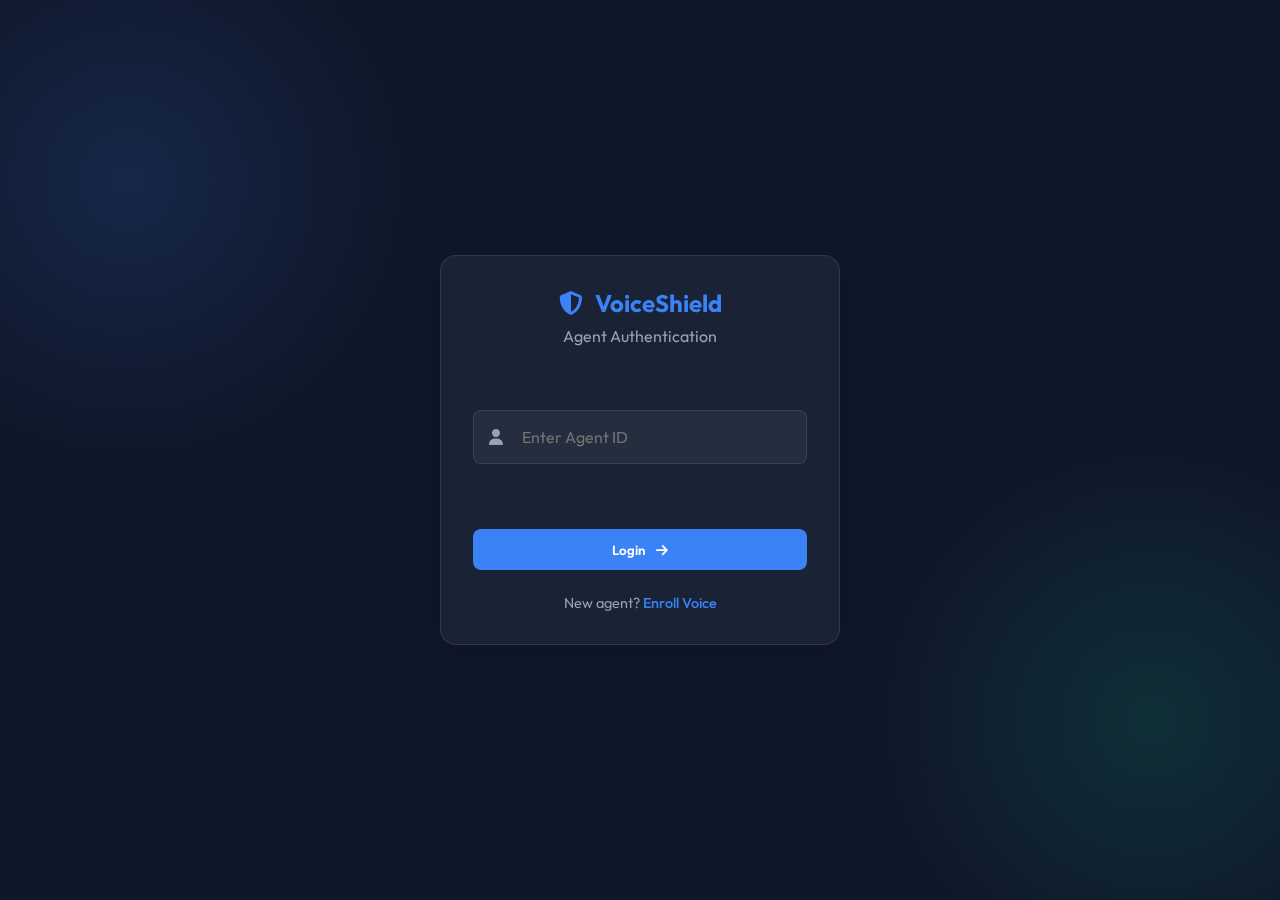
<file: agent_ui/index.html>
<!DOCTYPE html>
<html lang="en">

<head>
    <meta charset="UTF-8">
    <meta name="viewport" content="width=device-width, initial-scale=1.0">
    <title>VoiceShield Agent Dashboard</title>
    <link rel="preconnect" href="https://fonts.googleapis.com">
    <link rel="preconnect" href="https://fonts.gstatic.com" crossorigin>
    <link href="https://fonts.googleapis.com/css2?family=Outfit:wght@300;400;500;600;700&display=swap" rel="stylesheet">
    <link rel="stylesheet" href="style.css">
    <link rel="stylesheet" href="https://cdnjs.cloudflare.com/ajax/libs/font-awesome/6.4.0/css/all.min.css">
</head>

<body>
    <div class="app-container">
        <!-- Sidebar / Navigation -->
        <aside class="sidebar">
            <div class="logo">
                <i class="fa-solid fa-shield-halved"></i>
                <span>VoiceShield</span>
            </div>
            <nav>
                <ul>
                    <li class="active"><i class="fa-solid fa-headset"></i> <span>Dashboard</span></li>
                    <li><i class="fa-solid fa-users"></i> <span>Customers</span></li>
                    <li><i class="fa-solid fa-clock-rotate-left"></i> <span>History</span></li>
                    <li class="menu-item"><i class="fa-solid fa-gear"></i> Settings</li>
                    <li class="menu-item" id="sidebarLogoutBtn" style="margin-top: auto; color: var(--danger);"><i
                            class="fa-solid fa-right-from-bracket"></i> Logout</li>
                </ul>
            </nav>
            <div class="agent-profile">
                <img src="https://ui-avatars.com/api/?name=Agent+Smith&background=random" alt="Agent">
                <div class="info">
                    <span class="name">Agent Smith</span>
                    <span class="status">Online</span>
                </div>
            </div>
        </aside>

        <!-- Main Content -->
        <main class="main-content">
            <header>
                <h1>Call Center Dashboard</h1>
                <div class="header-controls">
                    <div class="status-indicator online">
                        <span class="dot"></span> Ready for calls
                    </div>
                    <button class="icon-btn"><i class="fa-regular fa-bell"></i></button>
                </div>
            </header>

            <div class="dashboard-grid">
                <!-- Active Call Panel -->
                <section class="call-panel glass-panel" id="callPanel">
                    <div class="idle-state" id="idleState">
                        <div class="radar-scan">
                            <div class="radar-pulse"></div>
                            <i class="fa-solid fa-satellite-dish"></i>
                        </div>
                        <h2>Waiting for incoming calls...</h2>
                        <p>System is monitoring incoming traffic.</p>
                        <button class="btn-primary" id="simulateCallBtn">Simulate Incoming Call</button>
                    </div>

                    <div class="incoming-call-state hidden" id="incomingCallState">
                        <div class="caller-avatar-large pulse-animation">
                            <i class="fa-solid fa-user"></i>
                        </div>
                        <h2>Incoming Call</h2>
                        <p class="caller-number">+1 (555) 123-4567</p>
                        <p class="caller-location">California, USA</p>
                        <div class="call-actions">
                            <button class="btn-decline" id="declineBtn"><i class="fa-solid fa-phone-slash"></i>
                                Decline</button>
                            <button class="btn-answer" id="answerBtn"><i class="fa-solid fa-phone"></i> Answer</button>
                        </div>
                    </div>

                    <div class="active-call-state hidden" id="activeCallState">
                        <div class="call-header">
                            <div class="timer" id="callTimer">00:00</div>
                            <div class="signal-strength">
                                <span class="bar full"></span>
                                <span class="bar full"></span>
                                <span class="bar full"></span>
                                <span class="bar"></span>
                            </div>
                        </div>
                        <div class="waveform-visualizer">
                            <!-- Simulated bars for voice activity -->
                            <div class="bar"></div>
                            <div class="bar"></div>
                            <div class="bar"></div>
                            <div class="bar"></div>
                            <div class="bar"></div>
                            <div class="bar"></div>
                            <div class="bar"></div>
                            <div class="bar"></div>
                            <div class="bar"></div>
                            <div class="bar"></div>
                            <div class="bar"></div>
                            <div class="bar"></div>
                            <div class="bar"></div>
                            <div class="bar"></div>
                            <div class="bar"></div>
                            <div class="bar"></div>
                        </div>
                        <div class="active-call-controls">
                            <button class="control-btn mute"><i class="fa-solid fa-microphone-slash"></i></button>
                            <button class="control-btn hangup" id="hangupBtn"><i
                                    class="fa-solid fa-phone-slash"></i></button>
                            <button class="control-btn keypad"><i class="fa-solid fa-grip"></i></button>
                        </div>
                    </div>
                </section>

                <!-- Customer Info & Verification Panel -->
                <section class="info-panel glass-panel">
                    <div class="panel-header">
                        <h3>Customer Information</h3>
                        <span class="badge" id="verificationBadge">Unverified</span>
                    </div>

                    <div class="customer-details hidden" id="customerDetails">
                        <div class="detail-row">
                            <label>Name</label>
                            <span id="custName">John Doe</span>
                        </div>
                        <div class="detail-row">
                            <label>Account ID</label>
                            <span>#88239102</span>
                        </div>
                        <div class="detail-row">
                            <label>Phone</label>
                            <span>+1 (555) 123-4567</span>
                        </div>
                        <div class="detail-row">
                            <label>Member Since</label>
                            <span>Nov 2021</span>
                        </div>
                    </div>

                    <div class="placeholder-text" id="infoPlaceholder">
                        <p>No active call information available.</p>
                    </div>

                    <hr class="divider">

                    <div class="verification-section">
                        <h3>Voice Verification</h3>
                        <div class="verification-status" id="verificationStatus">
                            <p class="status-text">Waiting for voice input...</p>
                            <div class="progress-bar-container">
                                <div class="progress-bar" id="verifyProgressBar"></div>
                            </div>
                        </div>

                        <div class="verification-result hidden" id="verificationResult">
                            <!-- Will be populated by JS -->
                        </div>
                    </div>
                </section>
            </div>
        </main>
    </div>

    <script src="script.js?v=2"></script>
</body>

</html>
</file>
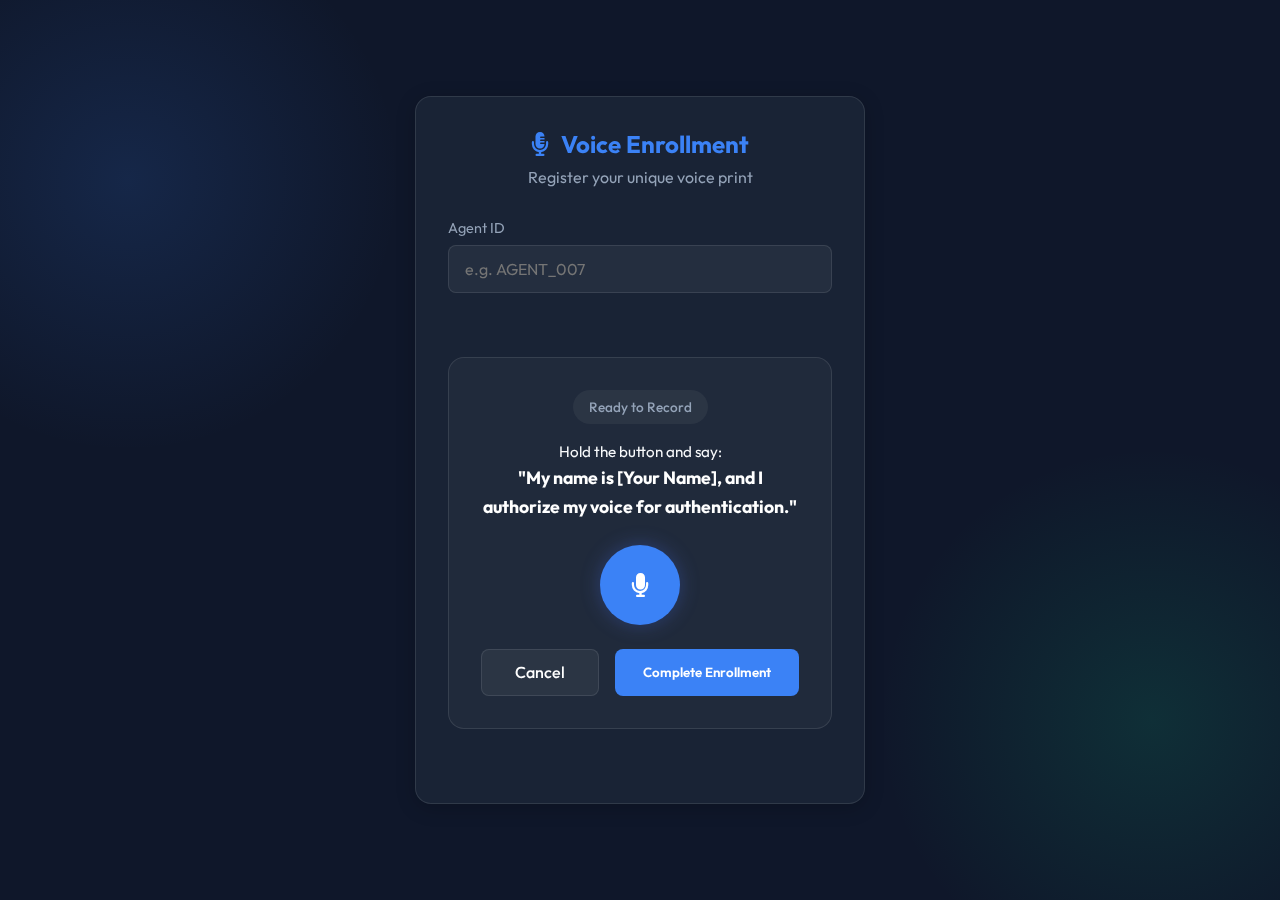
<file: agent_ui/enroll.html>
<!DOCTYPE html>
<html lang="en">

<head>
    <meta charset="UTF-8">
    <meta name="viewport" content="width=device-width, initial-scale=1.0">
    <title>VoiceShield - Enroll Voice</title>
    <link rel="preconnect" href="https://fonts.googleapis.com">
    <link rel="preconnect" href="https://fonts.gstatic.com" crossorigin>
    <link href="https://fonts.googleapis.com/css2?family=Outfit:wght@300;400;500;600;700&display=swap" rel="stylesheet">
    <link rel="stylesheet" href="style.css">
    <link rel="stylesheet" href="https://cdnjs.cloudflare.com/ajax/libs/font-awesome/6.4.0/css/all.min.css">
    <style>
        body {
            display: flex;
            justify-content: center;
            align-items: center;
        }

        .enroll-card {
            width: 100%;
            max-width: 450px;
            text-align: center;
        }

        .recorder-section {
            margin-top: 2rem;
            padding: 2rem;
            background: rgba(255, 255, 255, 0.03);
            border-radius: 1rem;
            border: 1px solid var(--glass-border);
        }

        .record-btn {
            width: 80px;
            height: 80px;
            border-radius: 50%;
            border: none;
            background: var(--primary);
            color: white;
            font-size: 1.5rem;
            cursor: pointer;
            transition: all 0.3s cubic-bezier(0.175, 0.885, 0.32, 1.275);
            display: flex;
            justify-content: center;
            align-items: center;
            margin: 0 auto 1.5rem;
            box-shadow: 0 0 20px rgba(79, 110, 242, 0.3);
        }

        .record-btn.recording {
            background: var(--danger);
            animation: pulse-red 1.5s infinite;
        }

        @keyframes pulse-red {
            0% {
                box-shadow: 0 0 0 0 rgba(239, 68, 68, 0.7);
            }

            70% {
                box-shadow: 0 0 0 15px rgba(239, 68, 68, 0);
            }

            100% {
                box-shadow: 0 0 0 0 rgba(239, 68, 68, 0);
            }
        }

        .status-badge {
            display: inline-block;
            padding: 0.5rem 1rem;
            border-radius: 2rem;
            font-size: 0.85rem;
            font-weight: 500;
            margin-bottom: 1rem;
            background: rgba(255, 255, 255, 0.05);
            color: var(--text-muted);
        }

        .status-badge.active {
            color: var(--primary);
            background: rgba(79, 110, 242, 0.1);
        }

        .instruction-text {
            font-size: 0.95rem;
            line-height: 1.6;
            margin-bottom: 1.5rem;
        }

        .input-group {
            margin-bottom: 2rem;
            text-align: left;
        }

        .input-group label {
            display: block;
            margin-bottom: 0.5rem;
            color: var(--text-muted);
            font-size: 0.9rem;
        }

        .input-group input {
            width: 100%;
            padding: 0.8rem 1rem;
            background: rgba(255, 255, 255, 0.05);
            border: 1px solid var(--glass-border);
            border-radius: 0.5rem;
            color: white;
            font-family: var(--font-family);
            outline: none;
        }

        .action-btns {
            display: flex;
            gap: 1rem;
            margin-top: 1rem;
        }

        .btn-secondary {
            background: rgba(255, 255, 255, 0.05);
            border: 1px solid var(--glass-border);
            color: white;
            padding: 0.8rem 1.5rem;
            border-radius: 0.5rem;
            cursor: pointer;
            flex: 1;
            font-family: var(--font-family);
            font-weight: 500;
            transition: all 0.2s;
        }

        .btn-secondary:hover {
            background: rgba(255, 255, 255, 0.1);
        }
    </style>
</head>

<body>
    <div class="glass-panel enroll-card">
        <div class="logo" style="justify-content: center; margin-bottom: 0.5rem;">
            <i class="fa-solid fa-microphone-lines"></i>
            <span>Voice Enrollment</span>
        </div>
        <p style="color: var(--text-muted); margin-bottom: 2rem;">Register your unique voice print</p>

        <div class="input-group">
            <label for="enrollUserId">Agent ID</label>
            <input type="text" id="enrollUserId" placeholder="e.g. AGENT_007" required>
        </div>

        <div class="recorder-section">
            <div id="statusBadge" class="status-badge">Ready to Record</div>
            <div id="sampleBadge" class="status-badge"
                style="margin-left: 0.5rem; color: var(--success); display: none;">Samples: 0/3</div>

            <p class="instruction-text" id="instructionText">
                Hold the button and say:<br>
                <strong style="color: white; font-size: 1.1rem;">"My name is [Your Name], and I authorize my voice for
                    authentication."</strong>
            </p>

            <button id="recordBtn" class="record-btn">
                <i class="fa-solid fa-microphone"></i>
            </button>

            <div id="recordingTimer" style="font-size: 1.2rem; font-weight: 600; margin-bottom: 1rem; display: none;">
                0.0s</div>

            <div class="action-btns">
                <a href="login.html" class="btn-secondary" style="text-decoration: none; text-align: center;">Cancel</a>
                <button id="submitEnrollBtn" class="btn-primary" disabled style="flex: 2;">
                    Complete Enrollment
                </button>
            </div>
        </div>

        <p id="enrollMsg" style="margin-top: 1.5rem; min-height: 1.2em; font-size: 0.9rem;"></p>
    </div>

    <script src="enroll.js"></script>
</body>

</html>
</file>
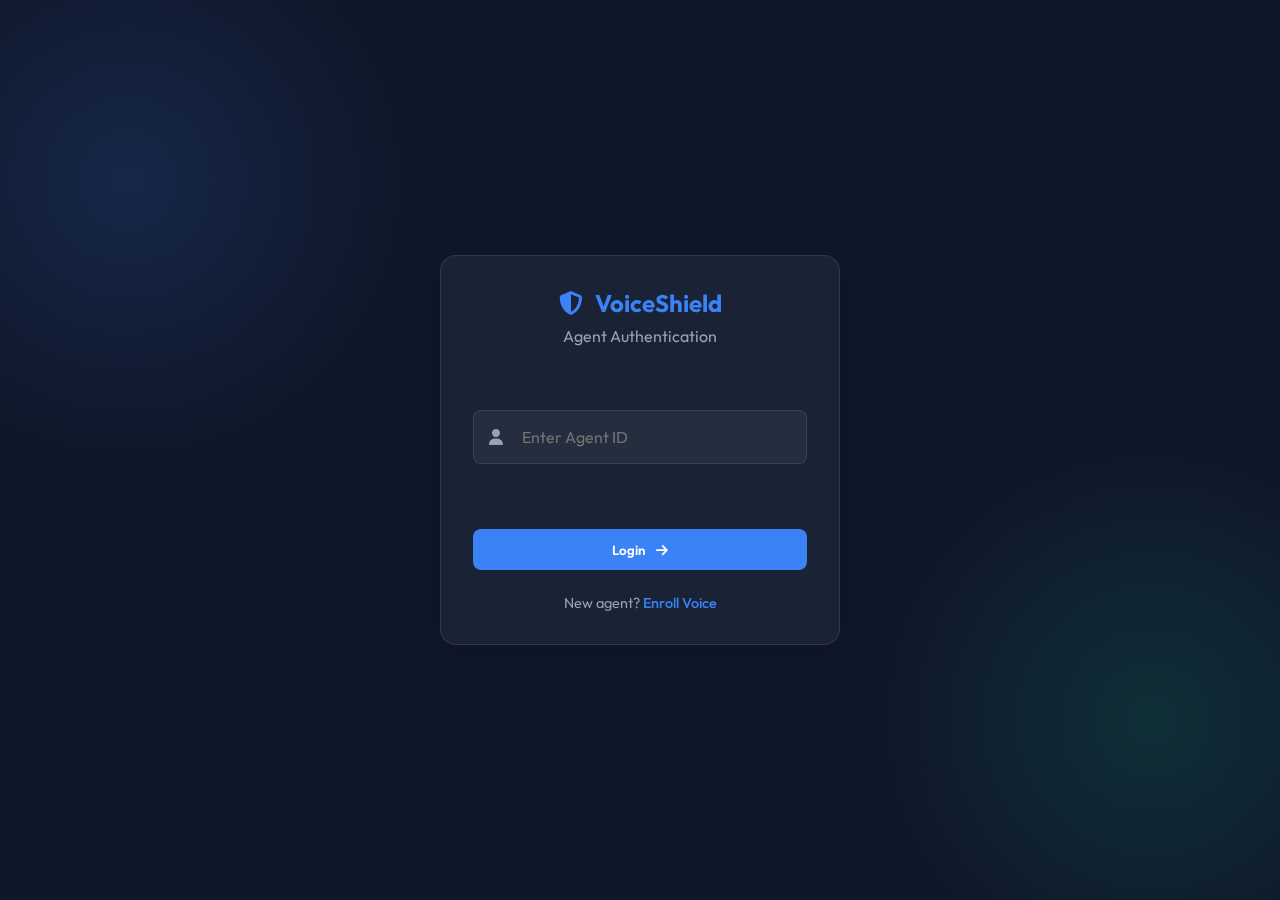
<file: agent_ui/login.html>
<!DOCTYPE html>
<html lang="en">

<head>
    <meta charset="UTF-8">
    <meta name="viewport" content="width=device-width, initial-scale=1.0">
    <title>VoiceShield Agent Login</title>
    <link rel="preconnect" href="https://fonts.googleapis.com">
    <link rel="preconnect" href="https://fonts.gstatic.com" crossorigin>
    <link href="https://fonts.googleapis.com/css2?family=Outfit:wght@300;400;500;600;700&display=swap" rel="stylesheet">
    <link rel="stylesheet" href="style.css">
    <link rel="stylesheet" href="https://cdnjs.cloudflare.com/ajax/libs/font-awesome/6.4.0/css/all.min.css">
    <style>
        body {
            display: flex;
            justify-content: center;
            align-items: center;
        }

        .login-card {
            width: 100%;
            max-width: 400px;
            text-align: center;
        }

        .login-form {
            display: flex;
            flex-direction: column;
            gap: 1.5rem;
            margin-top: 2rem;
        }

        .input-group {
            position: relative;
        }

        .input-group i {
            position: absolute;
            left: 1rem;
            top: 50%;
            transform: translateY(-50%);
            color: var(--text-muted);
        }

        .input-group input {
            width: 100%;
            padding: 1rem 1rem 1rem 3rem;
            background: rgba(255, 255, 255, 0.05);
            border: 1px solid var(--glass-border);
            border-radius: 0.5rem;
            color: white;
            font-family: var(--font-family);
            outline: none;
            transition: border-color 0.2s;
        }

        .input-group input:focus {
            border-color: var(--primary);
        }

        .error-msg {
            color: var(--danger);
            font-size: 0.9rem;
            min-height: 1.2em;
        }
    </style>
</head>

<body>
    <div class="glass-panel login-card">
        <div class="logo" style="justify-content: center; margin-bottom: 0.5rem;">
            <i class="fa-solid fa-shield-halved"></i>
            <span>VoiceShield</span>
        </div>
        <p style="color: var(--text-muted); margin-bottom: 2rem;">Agent Authentication</p>

        <form class="login-form" id="loginForm">
            <div class="input-group">
                <i class="fa-solid fa-user"></i>
                <input type="text" id="userId" placeholder="Enter Agent ID" required>
            </div>

            <p class="error-msg" id="errorMsg"></p>

            <button type="submit" class="btn-primary" id="loginBtn">
                Login <i class="fa-solid fa-arrow-right" style="margin-left: 0.5rem"></i>
            </button>

        </form>
        <div style="margin-top: 1.5rem;">
            <p style="color: var(--text-muted); font-size: 0.9rem;">
                New agent? <a href="enroll.html"
                    style="color: var(--primary); text-decoration: none; font-weight: 500;">Enroll Voice</a>
            </p>
        </div>
    </div>

    <script src="login.js"></script>
</body>

</html>
</file>
<file: agent_ui/style.css>
:root {
    --bg-dark: #0f172a;
    --bg-card: #1e293b;
    --primary: #3b82f6;
    --primary-glow: rgba(59, 130, 246, 0.5);
    --success: #10b981;
    --danger: #ef4444;
    --text-main: #f8fafc;
    --text-muted: #94a3b8;
    --glass-bg: rgba(30, 41, 59, 0.7);
    --glass-border: rgba(255, 255, 255, 0.1);
    --font-family: 'Outfit', sans-serif;
}

/* Modal Styles */
.modal {
    position: fixed;
    top: 0;
    left: 0;
    width: 100%;
    height: 100%;
    background: rgba(0, 0, 0, 0.8);
    backdrop-filter: blur(5px);
    display: flex;
    justify-content: center;
    align-items: center;
    z-index: 1000;
}

.modal-content {
    width: 90%;
    max-width: 350px;
    text-align: center;
}

.modal-actions {
    display: flex;
    gap: 1rem;
    margin-top: 1.5rem;
    justify-content: center;
}

.hidden {
    display: none !important;
}

* {
    margin: 0;
    padding: 0;
    box-sizing: border-box;
}

body {
    font-family: var(--font-family);
    background-color: var(--bg-dark);
    color: var(--text-main);
    height: 100vh;
    overflow: hidden;
    background-image:
        radial-gradient(circle at 10% 20%, rgba(59, 130, 246, 0.15) 0%, transparent 20%),
        radial-gradient(circle at 90% 80%, rgba(16, 185, 129, 0.15) 0%, transparent 20%);
}

.app-container {
    display: flex;
    height: 100%;
}

/* Sidebar */
.sidebar {
    width: 250px;
    background: var(--bg-card);
    border-right: 1px solid var(--glass-border);
    display: flex;
    flex-direction: column;
    padding: 1.5rem;
}

.logo {
    display: flex;
    align-items: center;
    gap: 0.75rem;
    font-size: 1.5rem;
    font-weight: 700;
    margin-bottom: 3rem;
    color: var(--primary);
}

.sidebar nav ul {
    list-style: none;
    display: flex;
    flex-direction: column;
    gap: 0.5rem;
}

.sidebar nav li {
    padding: 0.75rem 1rem;
    border-radius: 0.5rem;
    cursor: pointer;
    color: var(--text-muted);
    transition: all 0.2s;
    display: flex;
    align-items: center;
    gap: 0.75rem;
    font-weight: 500;
}

.sidebar nav li:hover,
.sidebar nav li.active {
    background: rgba(59, 130, 246, 0.1);
    color: var(--primary);
}

.agent-profile {
    margin-top: auto;
    display: flex;
    align-items: center;
    gap: 0.75rem;
    padding-top: 1rem;
    border-top: 1px solid var(--glass-border);
}

.agent-profile img {
    width: 40px;
    height: 40px;
    border-radius: 50%;
}

.agent-profile .info {
    display: flex;
    flex-direction: column;
}

.agent-profile .name {
    font-weight: 600;
    font-size: 0.9rem;
}

.agent-profile .status {
    font-size: 0.75rem;
    color: var(--success);
}

/* Main Content */
.main-content {
    flex: 1;
    padding: 2rem;
    display: flex;
    flex-direction: column;
    gap: 2rem;
}

header {
    display: flex;
    justify-content: space-between;
    align-items: center;
}

header h1 {
    font-size: 1.75rem;
    font-weight: 600;
}

.header-controls {
    display: flex;
    align-items: center;
    gap: 1.5rem;
}

.status-indicator {
    display: flex;
    align-items: center;
    gap: 0.5rem;
    padding: 0.5rem 1rem;
    background: rgba(16, 185, 129, 0.1);
    border-radius: 2rem;
    color: var(--success);
    font-size: 0.9rem;
    font-weight: 500;
}

.status-indicator .dot {
    width: 8px;
    height: 8px;
    background: var(--success);
    border-radius: 50%;
    box-shadow: 0 0 10px var(--success);
}

.icon-btn {
    background: none;
    border: none;
    color: var(--text-muted);
    font-size: 1.25rem;
    cursor: pointer;
    transition: color 0.2s;
}

.icon-btn:hover {
    color: var(--text-main);
}

/* Dashboard Grid */
.dashboard-grid {
    display: grid;
    grid-template-columns: 2fr 1fr;
    gap: 2rem;
    height: 100%;
    /* Ensure grid items fill height properly */
}

.glass-panel {
    background: var(--glass-bg);
    backdrop-filter: blur(12px);
    border: 1px solid var(--glass-border);
    border-radius: 1rem;
    padding: 2rem;
    display: flex;
    flex-direction: column;
    box-shadow: 0 4px 20px rgba(0, 0, 0, 0.2);
}

/* Call Panel */
.call-panel {
    justify-content: center;
    align-items: center;
    position: relative;
    overflow: hidden;
    min-height: 400px;
}

.idle-state,
.incoming-call-state,
.active-call-state {
    display: flex;
    flex-direction: column;
    align-items: center;
    text-align: center;
    width: 100%;
}

.hidden {
    display: none !important;
}

/* Radar Animation (Idle) */
.radar-scan {
    position: relative;
    width: 80px;
    height: 80px;
    display: flex;
    justify-content: center;
    align-items: center;
    font-size: 2rem;
    color: var(--text-muted);
    margin-bottom: 1.5rem;
}

.radar-pulse {
    position: absolute;
    width: 100%;
    height: 100%;
    border-radius: 50%;
    border: 1px solid var(--primary);
    opacity: 0;
    animation: pulse 2s infinite;
}

.idle-state h2 {
    margin-bottom: 0.5rem;
}

.idle-state p {
    color: var(--text-muted);
    margin-bottom: 2rem;
}

.btn-primary {
    background: var(--primary);
    color: white;
    border: none;
    padding: 0.8rem 1.5rem;
    border-radius: 0.5rem;
    font-weight: 600;
    cursor: pointer;
    transition: all 0.2s;
    font-family: var(--font-family);
}

.btn-primary:hover {
    background: #2563eb;
    box-shadow: 0 0 15px var(--primary-glow);
}

/* Incoming Call */
.caller-avatar-large {
    width: 100px;
    height: 100px;
    background: var(--bg-card);
    border-radius: 50%;
    display: flex;
    justify-content: center;
    align-items: center;
    font-size: 2.5rem;
    color: var(--text-main);
    margin-bottom: 1.5rem;
    border: 2px solid var(--primary);
}

.pulse-animation {
    animation: pulse-border 1.5s infinite;
}

.incoming-call-state h2 {
    font-size: 1.5rem;
    margin-bottom: 0.5rem;
}

.caller-number {
    font-size: 1.25rem;
    font-weight: 600;
    margin-bottom: 0.25rem;
}

.caller-location {
    color: var(--text-muted);
    margin-bottom: 2.5rem;
}

.call-actions {
    display: flex;
    gap: 2rem;
    justify-content: center;
    /* Center buttons */
}

/* Call Action Buttons (Pill Shape) */
.btn-decline,
.btn-answer {
    /* Remove fixed dimensions */
    /* width: 60px; height: 60px; */
    padding: 0.8rem 2rem;
    border-radius: 2rem;
    /* Pill shape */
    border: none;
    font-size: 1.1rem;
    font-weight: 600;
    color: white;
    cursor: pointer;
    transition: transform 0.2s, box-shadow 0.2s;
    display: flex;
    justify-content: center;
    align-items: center;
    gap: 0.5rem;
    /* Space between icon and text */
}

.btn-decline {
    background: var(--danger);
}

.btn-answer {
    background: var(--success);
    animation: pulse-border 2s infinite;
    /* Changed animation to be less jarring than bounce */
}

.btn-decline:hover,
.btn-answer:hover {
    transform: scale(1.05);
    /* Slightly smaller scale */
    box-shadow: 0 5px 15px rgba(0, 0, 0, 0.3);
}

/* Active Call */
.call-header {
    width: 100%;
    display: flex;
    justify-content: space-between;
    align-items: center;
    margin-bottom: 3rem;
    padding: 0 1rem;
}

.timer {
    font-family: monospace;
    font-size: 1.5rem;
    color: var(--success);
}

.signal-strength {
    display: flex;
    gap: 4px;
    align-items: flex-end;
    height: 20px;
}

.bar {
    width: 4px;
    background: var(--text-muted);
    border-radius: 2px;
}

.bar:nth-child(1) {
    height: 40%;
}

.bar:nth-child(2) {
    height: 60%;
}

.bar:nth-child(3) {
    height: 80%;
}

.bar:nth-child(4) {
    height: 100%;
}

.bar.full {
    background: var(--success);
}

.waveform-visualizer {
    display: flex;
    gap: 6px;
    height: 100px;
    align-items: center;
    margin-bottom: 3rem;
    width: 80%;
}

.waveform-visualizer .bar {
    flex: 1;
    background: var(--primary);
    animation: wave 1s infinite ease-in-out;
    opacity: 0.8;
}

/* Randomize active durations in SCSS/JS usually, simplified here */
.waveform-visualizer .bar:nth-child(odd) {
    animation-duration: 0.8s;
}

.waveform-visualizer .bar:nth-child(even) {
    animation-duration: 1.2s;
}

.waveform-visualizer .bar:nth-child(3n) {
    animation-duration: 1.5s;
}

.active-call-controls {
    display: flex;
    gap: 1.5rem;
}

.control-btn {
    width: 50px;
    height: 50px;
    background: rgba(255, 255, 255, 0.1);
    border: none;
    border-radius: 50%;
    color: var(--text-main);
    font-size: 1.2rem;
    cursor: pointer;
    transition: all 0.2s;
}

.control-btn:hover {
    background: rgba(255, 255, 255, 0.2);
}

.control-btn.hangup {
    background: var(--danger);
    width: 60px;
    height: 60px;
    font-size: 1.5rem;
}

.control-btn.hangup:hover {
    background: #dc2626;
}

/* Info Panel */
.panel-header {
    display: flex;
    justify-content: space-between;
    align-items: center;
    margin-bottom: 2rem;
}

.panel-header h3 {
    font-size: 1.1rem;
    font-weight: 500;
}

.badge {
    padding: 0.25rem 0.75rem;
    border-radius: 1rem;
    font-size: 0.75rem;
    font-weight: 600;
    text-transform: uppercase;
    background: rgba(255, 255, 255, 0.1);
    color: var(--text-muted);
}

.badge.verified {
    background: rgba(16, 185, 129, 0.2);
    color: var(--success);
}

.badge.failed {
    background: rgba(239, 68, 68, 0.2);
    color: var(--danger);
}

.detail-row {
    display: flex;
    justify-content: space-between;
    margin-bottom: 1rem;
    font-size: 0.95rem;
}

.detail-row label {
    color: var(--text-muted);
}

.placeholder-text {
    text-align: center;
    color: var(--text-muted);
    font-size: 0.9rem;
    padding: 2rem 0;
}

.divider {
    border: none;
    border-top: 1px solid var(--glass-border);
    margin: 2rem 0;
}

/* Verification Section */
.verification-status {
    background: rgba(0, 0, 0, 0.2);
    padding: 1.5rem;
    border-radius: 0.75rem;
    text-align: center;
}

.status-text {
    font-size: 0.9rem;
    margin-bottom: 1rem;
    color: var(--text-muted);
    min-height: 1.2em;
}

.progress-bar-container {
    width: 100%;
    height: 6px;
    background: rgba(255, 255, 255, 0.1);
    border-radius: 3px;
    overflow: hidden;
}

.progress-bar {
    width: 0%;
    height: 100%;
    background: var(--primary);
    border-radius: 3px;
    transition: width 0.3s ease;
}

.verification-result {
    margin-top: 1rem;
    padding: 1rem;
    border-radius: 0.5rem;
    text-align: center;
    font-weight: 600;
    animation: fadeIn 0.5s ease;
}

.verification-result.success {
    background: rgba(16, 185, 129, 0.15);
    color: var(--success);
    border: 1px solid rgba(16, 185, 129, 0.3);
}

.verification-result.error {
    background: rgba(239, 68, 68, 0.15);
    color: var(--danger);
    border: 1px solid rgba(239, 68, 68, 0.3);
}

/* Keyframes */
@keyframes pulse {
    0% {
        transform: scale(1);
        opacity: 0.5;
    }

    100% {
        transform: scale(2);
        opacity: 0;
    }
}

/* Input Styles */
input[type="text"],
input[type="password"] {
    width: 100%;
    padding: 0.8rem 1rem;
    background: rgba(0, 0, 0, 0.2);
    border: 1px solid var(--glass-border);
    border-radius: 0.5rem;
    color: var(--text-main);
    font-size: 1rem;
    font-family: var(--font-family);
    outline: none;
    transition: all 0.2s;
}

input[type="text"]:focus,
input[type="password"]:focus {
    border-color: var(--primary);
    background: rgba(0, 0, 0, 0.3);
}

@keyframes pulse-border {
    0% {
        box-shadow: 0 0 0 0 rgba(59, 130, 246, 0.4);
    }

    70% {
        box-shadow: 0 0 0 20px rgba(59, 130, 246, 0);
    }

    100% {
        box-shadow: 0 0 0 0 rgba(59, 130, 246, 0);
    }
}

@keyframes bounce {

    0%,
    20%,
    50%,
    80%,
    100% {
        transform: translateY(0);
    }

    40% {
        transform: translateY(-6px);
    }

    60% {
        transform: translateY(-3px);
    }
}

@keyframes wave {

    0%,
    100% {
        height: 20%;
    }

    50% {
        height: 80%;
    }
}

@keyframes fadeIn {
    from {
        opacity: 0;
        transform: translateY(10px);
    }

    to {
        opacity: 1;
        transform: translateY(0);
    }
}
</file>
